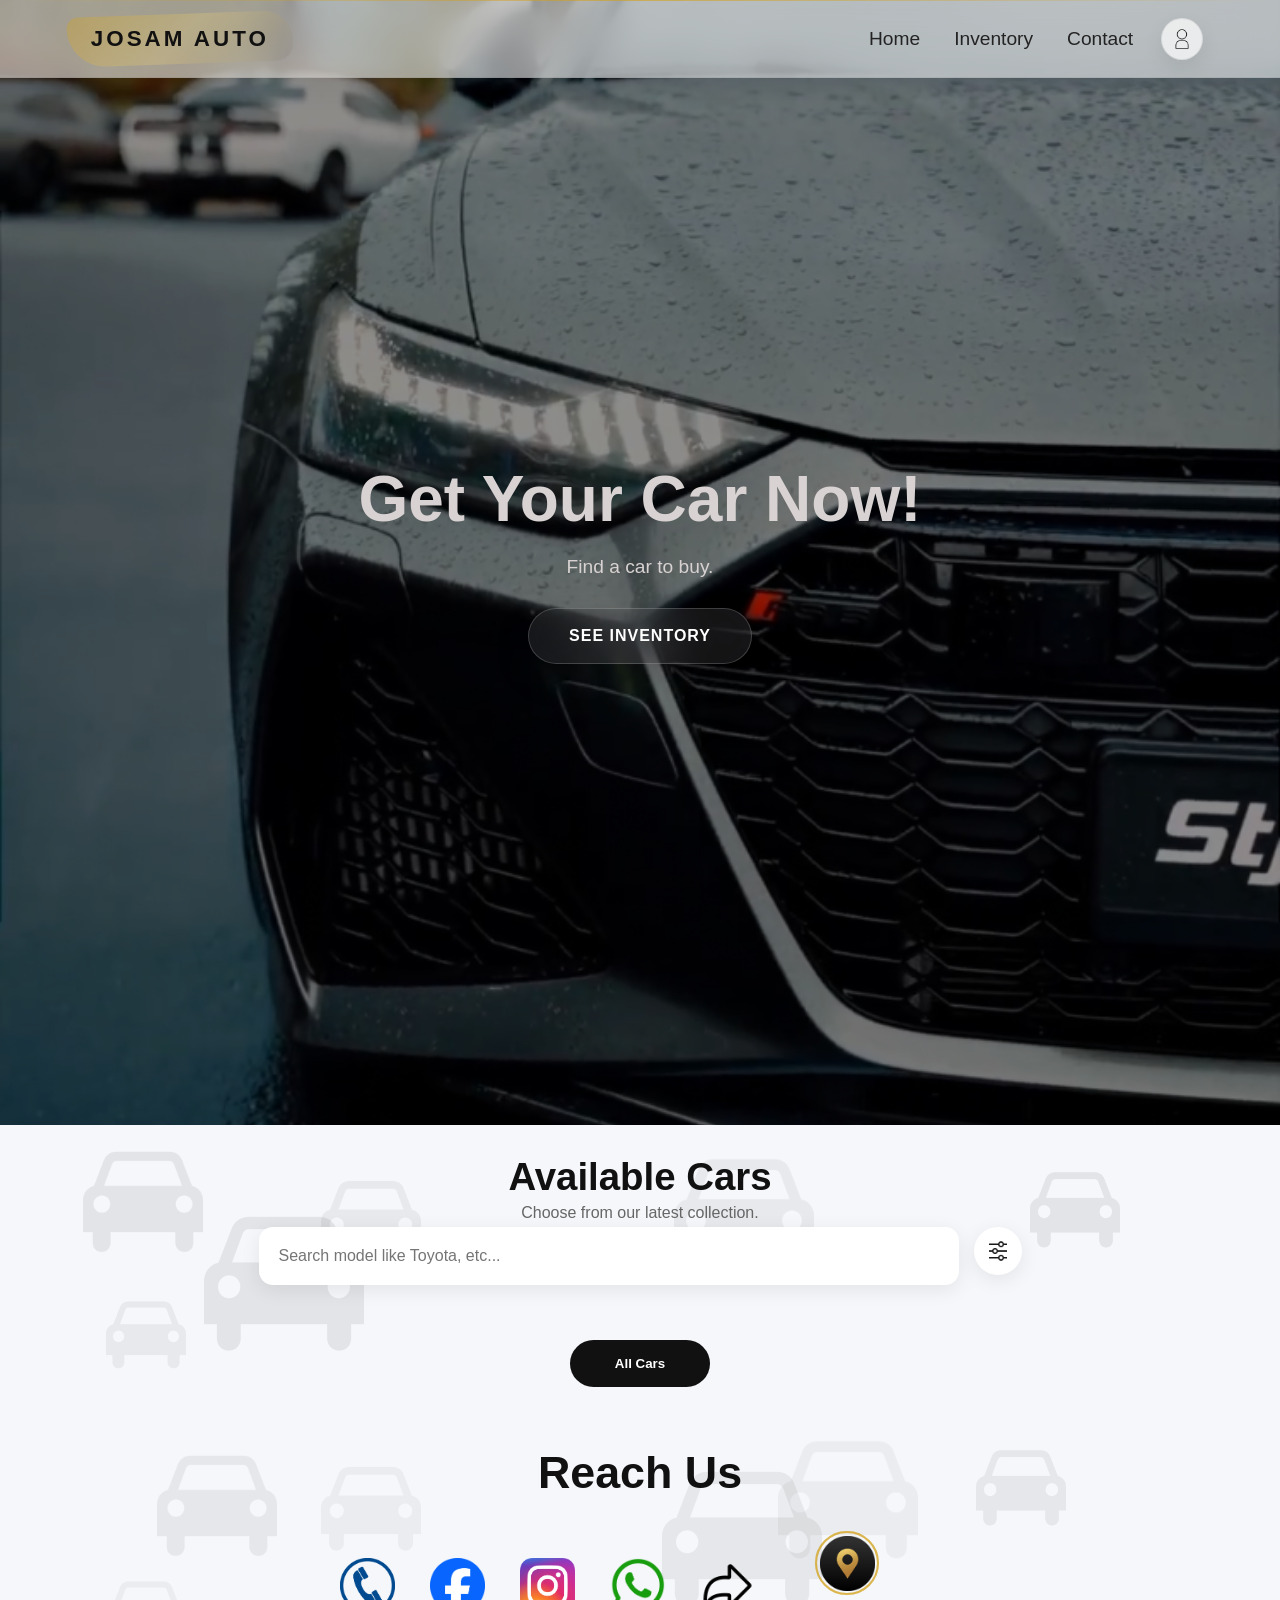
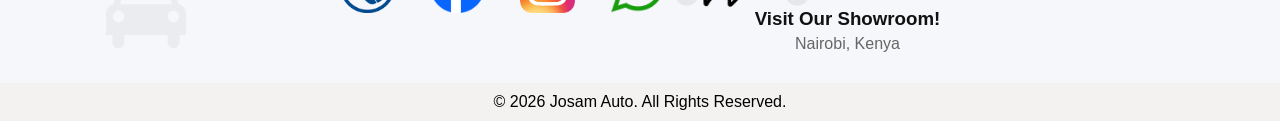
<file: index.html>
<!DOCTYPE html>
<html lang="en">

<head>
    <meta charset="UTF-8">
    <meta name="viewport" content="width=device-width, initial-scale=1.0">

    <title>Josam Auto</title>

    <link rel="icon" type="image/png" href="assets/favicon.png">
    <link rel="stylesheet" href="style.css">
    <link href="https://fonts.googleapis.com/css2?family=Exo+2:wght@700;800&display=swap" rel="stylesheet">
</head>

<body>

    <header class="navbar">

        <div class="logo">
            JOSAM AUTO
        </div>

        <div class="header-actions">

            <div class="menu-wrapper">

                <div class="menu-toggle" id="menuToggle">
                    ☰
                </div>

                <nav id="navMenu">
                    <a href="#home">Home</a>
                    <a href="#cars">Inventory</a>
                    <a href="#contact">Contact</a>
                </nav>

            </div>

            <div class="account-btn" id="accountBtn">

                <div id="accountMenu" class="account-menu">
                    <a href="#" id="loginBtn">Login</a>
                    <a href="#" id="registerBtn">Register</a>
                    <a href="saved.html">Saved</a>
                </div>

                <img src="assets/accounticon.jpg" alt="Account">

            </div>

        </div>

    </header>

    <section class="hero" id="home">

        <div class="slideshow">
            <img src="assets/background.png" class="active" alt="Car Background 1">
        </div>

        <div class="overlay"></div>

        <div class="hero-content">

            <h1>Get Your Car Now!</h1>

            <p>
                Find a car to buy.
            </p>

            <a href="#cars" class="view-listings">
                SEE INVENTORY
            </a>

        </div>

    </section>

    <section class="cars" id="cars">

        <div class="section-head">

            <h2>Available Cars</h2>

            <p>
                Choose from our latest collection.
            </p>

        </div>

        <div class="search-container">

            <div class="search-bar">

                <input
                    type="text"
                    id="globalSearch"
                    placeholder="Search model like Toyota, etc..."
                >

                <button id="filterToggle" class="filter-btn">
                    <img src="assets/filtericon.jpg" alt="Filter">
                </button>

            </div>

            <div id="filterPanel" class="filter-panel">

                <select id="brandFilter">
                    <option value="">Brand</option>
                </select>

                <select id="carTypeFilter">
                    <option value="">Car Type</option>
                </select>

                <select id="fuelFilter">
                    <option value="">Fuel</option>
                </select>

                <select id="yearFilter">
                    <option value="">Year</option>
                </select>

                <select id="dealFilter">
                    <option value="">Deal</option>
                </select>

                <div class="filter-actions">
                    <button id="carSearchBtn">Apply Filters</button>
                    <button id="carClearBtn">Clear</button>
                </div>

            </div>

        </div>

        <div class="car-grid" id="carsGrid">
        </div>

        <button class="view-more-btn" id="moreCarsBtn">
            All Cars
        </button>

        <div id="noResults" style="display: none;">

            <h3>No cars found</h3>

            <p>
                Try changing your search filters.
            </p>

        </div>

    </section>

    <section class="contact" id="contact">

        <div class="contact-wrapper">

            <h2>Reach Us</h2>

            <div class="contact-items">

                <div class="social">

                    <a href="tel:+254743635603">
                        <img src="assets/phoneicon.png" alt="Call">
                    </a>

                    <a href="https://www.facebook.com/josamauto/" target="_blank" rel="noopener noreferrer">
                        <img src="assets/facebook.png" alt="Facebook">
                    </a>

                    <a href="https://www.instagram.com/josamauto/" target="_blank" rel="noopener noreferrer">
                        <img src="assets/instagramicon.png" alt="Instagram">
                    </a>

                    <a href="https://wa.me/254743635603" target="_blank" rel="noopener noreferrer">
                        <img src="assets/whatsapp.png" alt="WhatsApp">
                    </a>

                    <a href="#" id="shareBtn">
                        <img src="assets/shareicon.png" alt="Share">
                    </a>

                </div>

                <div class="location-block">

                    <a
                        href="https://maps.google.com/?q=Nairobi"
                        target="_blank"
                        rel="noopener noreferrer"
                        class="location-block"
                    >

                        <div class="location-icon">
                            <img src="assets/locationicon.png" alt="Location">
                        </div>

                        <h3>Visit Our Showroom!</h3>

                        <p>Nairobi, Kenya</p>

                    </a>

                </div>

            </div>

        </div>

    </section>

    <footer class="footer">

        <p>
            © 2026 Josam Auto. All Rights Reserved.
        </p>

    </footer>

    <div id="maintenancePopup" class="maintenance-popup">
        Under Maintenance
    </div>

    <div id="authModal" class="auth-modal hidden">

    <div class="auth-box">

        <h2 id="authTitle">Login</h2>

        <input type="email" id="authEmail" placeholder="Email">
        <input type="password" id="authPassword" placeholder="Password">

        <button id="authSubmit">Continue</button>

        <p id="authSwitch">
            Don't have an account? <span id="switchMode">Register</span>
        </p>

        <button id="closeAuth">Close</button>

    </div>

    </div>

    <script type="module" src="script.js"></script>

</body>

</html>
</file>
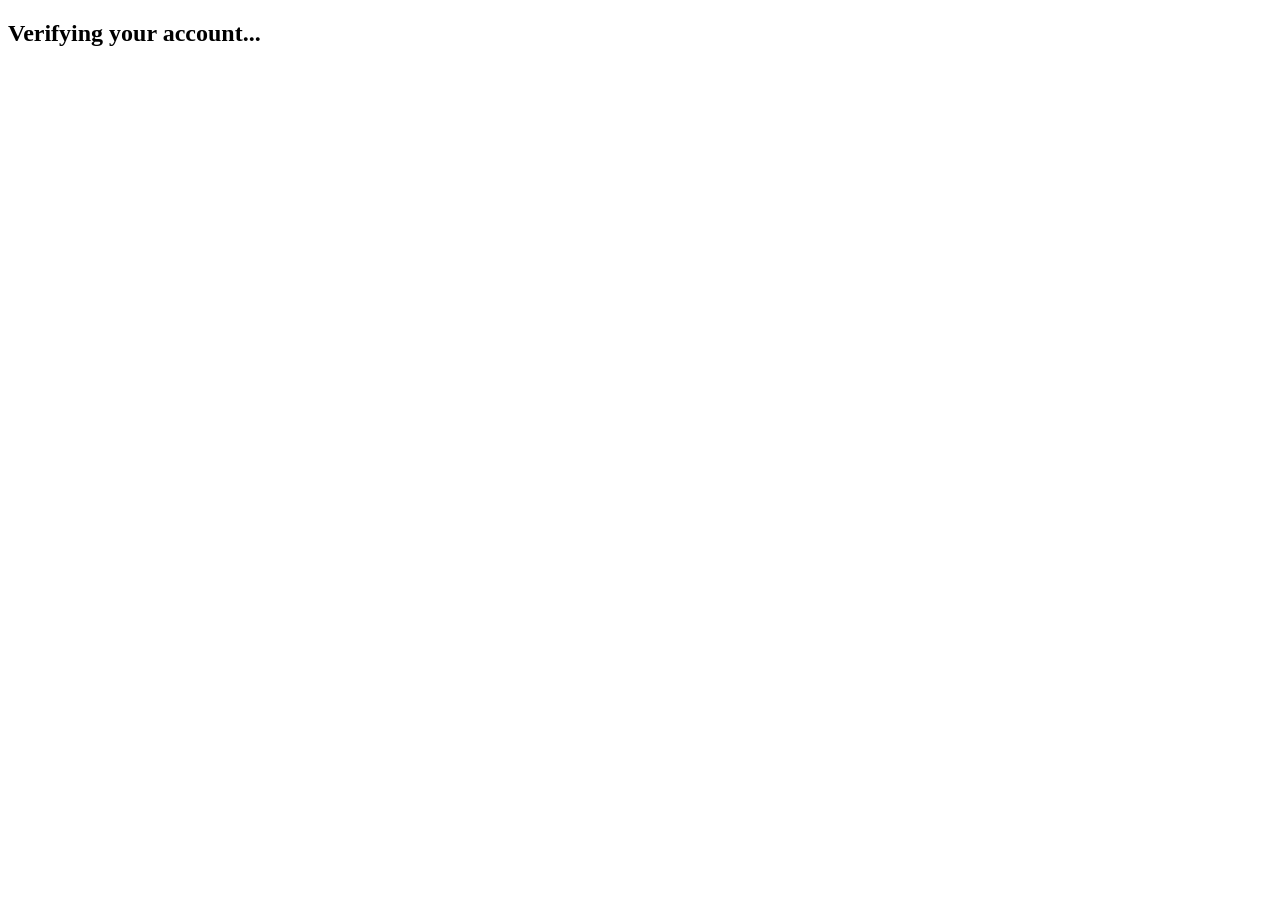
<file: callback.html>
<!DOCTYPE html>
<html>
<head>
    <title>Verifying...</title>
</head>
<body>
    <h2>Verifying your account...</h2>

    <script type="module">
import { createClient } from "https://esm.sh/@supabase/supabase-js@2";

const supabase = createClient(
  "https://llyhjdceiowghdrduhrl.supabase.co",
  "YOUR_ANON_KEY"
);

async function handleAuthRedirect() {
    const { error } = await supabase.auth.exchangeCodeForSession(
        window.location.href
    );

    if (error) {
        console.error(error.message);
    }

    window.location.href = "/";
}

handleAuthRedirect();
</script>

</body>
</html>
</file>
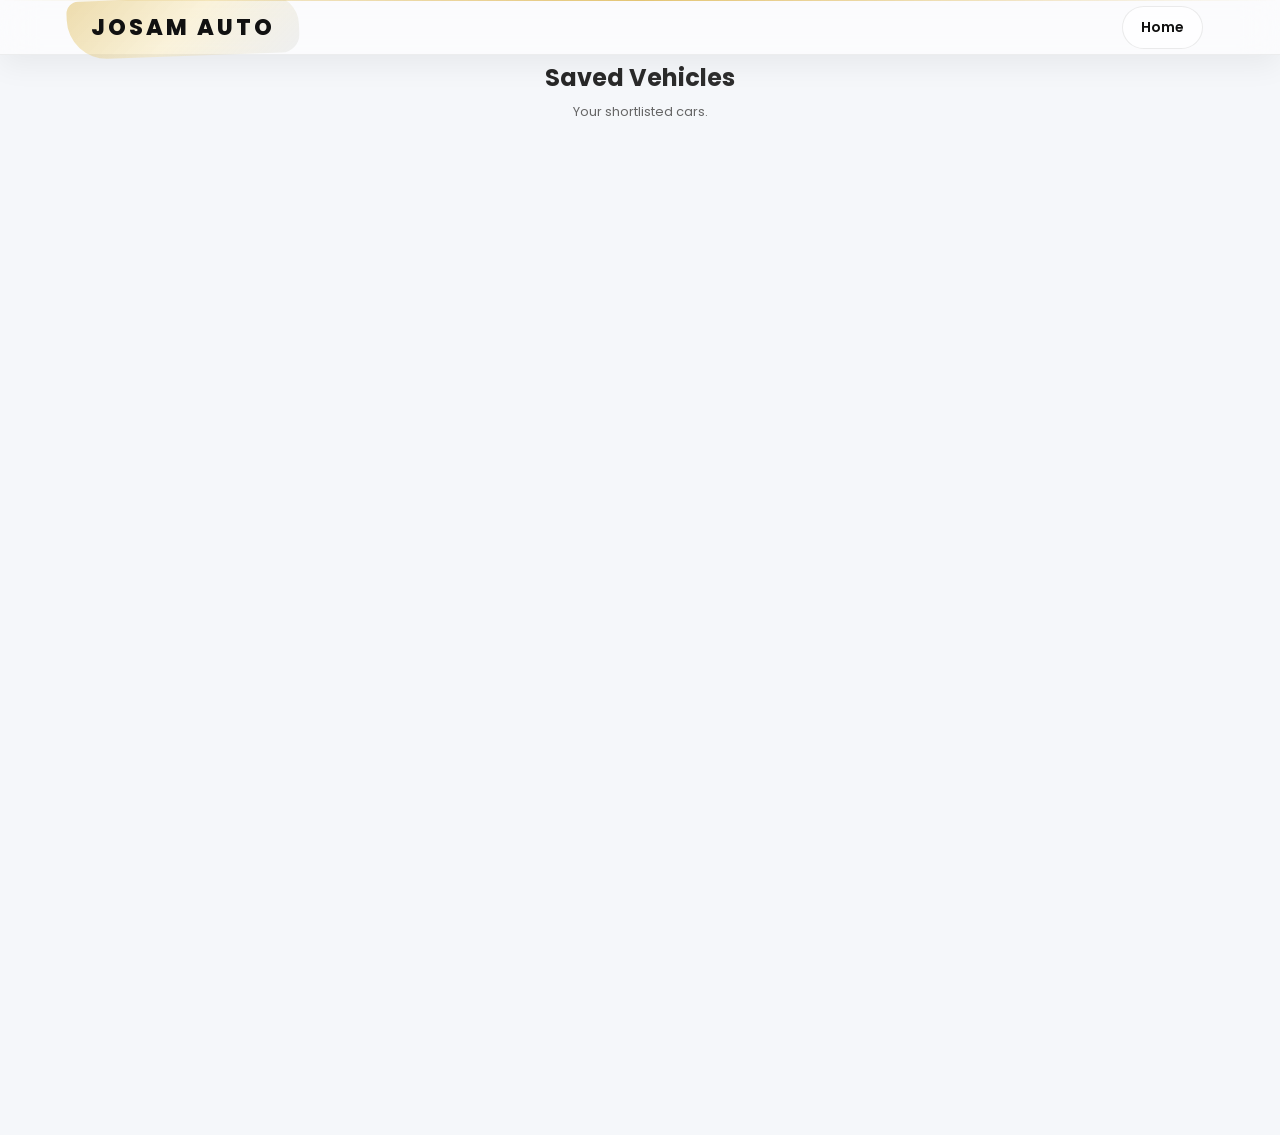
<file: saved.html>
<!DOCTYPE html>
<html lang="en">
<head>
    <meta charset="UTF-8">
    <meta name="viewport" content="width=device-width, initial-scale=1.0">
    <title>Saved Cars | Josam Auto</title>

    <link rel="stylesheet" href="style.css">
    <link href="https://fonts.googleapis.com/css2?family=Poppins:wght@400;500;600;700&display=swap" rel="stylesheet">
</head>

<body class="saved-page">

    <header class="navbar">

        <div class="logo">
            JOSAM AUTO
        </div>

        <div class="header-actions">

            <a href="index.html" class="saved-home-btn">
                Home
            </a>

        </div>

    </header>


    <section class="saved-hero">

        <div class="saved-hero-content">
            <h1>Saved Vehicles</h1>
            <p>Your shortlisted cars.</p>
        </div>

    </section>

    <section class="saved-container">

        <div class="saved-grid" id="savedGrid">
        </div>

        <div id="emptySaved" class="empty-saved">
            <h3>No saved cars yet</h3>
            <p>Tap the heart icon on any car to save it here.</p>
        </div>

    </section>

</body>
</html>
</file>
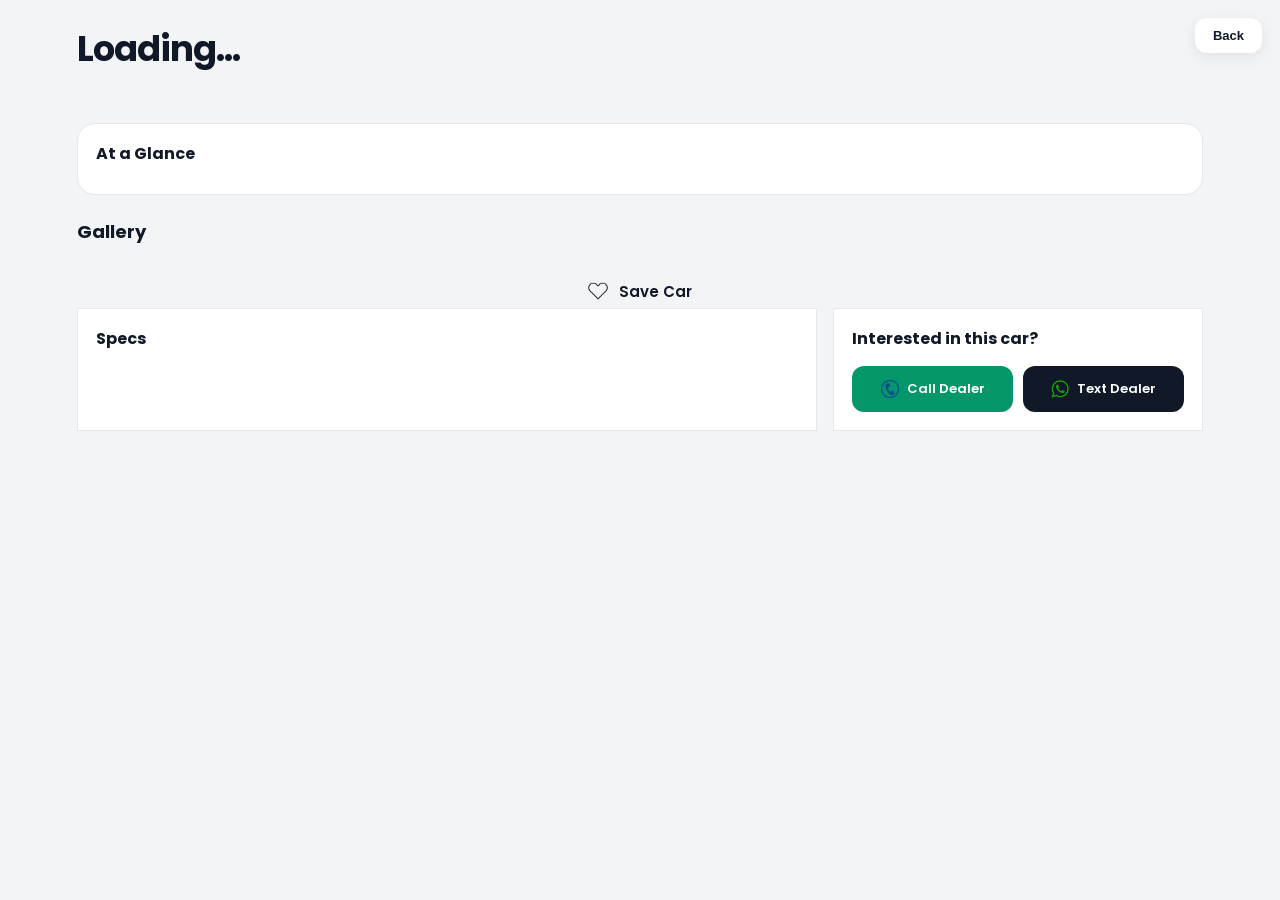
<file: vehicles.html>
<!DOCTYPE html>
<html lang="en">

<head>
    <meta charset="UTF-8">
    <meta name="viewport" content="width=device-width, initial-scale=1.0">

    <title>Car Details</title>

    <link rel="icon" type="image/png" href="assets/favicon.png">

    <link rel="stylesheet" href="vehicles.css">

    <link href="https://fonts.googleapis.com/css2?family=Poppins:wght@300;400;500;600;700&display=swap" rel="stylesheet">

    <link rel="stylesheet"
        href="https://cdnjs.cloudflare.com/ajax/libs/font-awesome/6.5.1/css/all.min.css">
</head>

<body>

    <button id="backBtn" class="back-btn">
        Back
    </button>

    <section class="hero">

        <div class="hero-content">

            <h1 id="vehicleTitle">
                Loading...
            </h1>

            <div id="vehiclePrice" class="price"></div>

            <div id="heroMeta" class="hero-meta"></div>

            <div class="hero-description">

                <h3>At a Glance</h3>

                <p id="description"></p>

            </div>

            <div class="gallery-section">

                <h2>Gallery</h2>

                <div id="gallery" class="gallery"></div>

            </div>

        </div>

    </section>


<div class="save-car-box">

    <button id="saveCarBtn" class="save-car-btn">

        <img src="assets/saveicon.png" alt="Save">

        <span>Save Car</span>

    </button>

</div>


<section class="vehicle-details">

        <aside class="sidebar">

            <div class="info-card">

                <h3>Specs</h3>

                <ul id="features"></ul>

            </div>

            <div class="agent-card">

                <h3>Interested in this car?</h3>

                <div class="hero-contact">

<a href="tel:+254743635603" class="btn secondary">
    <img src="assets/phoneicon.png"
         alt="Phone"
         class="btn-icon">
    Call Dealer
</a>

<a href="https://wa.me/254743635603" target="_blank" class="btn">
    <img src="assets/whatsapp.png"
         alt="WhatsApp"
         class="btn-icon">
    Text Dealer
</a>

            </div>

            </div>

        </aside>

    </section>

    <div id="lightbox" class="lightbox">

    <button class="close-lightbox">
        <i class="fa-solid fa-xmark"></i>
    </button>

    <button class="lightbox-arrow lightbox-prev">
        <i class="fa-solid fa-chevron-left"></i>
    </button>

    <button class="lightbox-arrow lightbox-next">
        <i class="fa-solid fa-chevron-right"></i>
    </button>

    <div class="lightbox-counter"></div>

    <div class="lightbox-gallery"></div>

    </div>

    <div id="savePopup" class="save-popup">

    <p>
        You need an account to save cars and view them later.
    </p>

</div>

    <script type="module" src="vehicles.js"></script>

</body>

</html>
</file>
<file: style.css>
*{
    margin:0;
    padding:0;
    box-sizing:border-box;
    scroll-behavior:smooth;
}

body{
    font-family:'Poppins',sans-serif;
    background:#f5f7fa;
    color:#111;
    overflow-x:hidden;
    min-height: 125vh;
}

img{
    max-width:100%;
    display:block;
}

a{
    text-decoration:none;
    color:inherit;
}

html{
    scroll-padding-top:90px;
}

.hero{
    position:relative;
    height:125vh;
    overflow:hidden;
}

.slideshow{
    position:absolute;
    inset:0;
}

.slideshow img{
    width:100%;
    height:100%;
    object-fit:cover;
}

.hero-content{
    position:relative;
    z-index:5;
    height:100%;
    display:flex;
    flex-direction:column;
    justify-content:center;
    align-items:center;
    color:rgb(216,210,210);
    text-align:center;
}

.overlay{
    position:absolute;
    inset:0;
    background:rgba(0,0,0,.45);
}

.hero-content h1{
    font-size:4rem;
    font-weight:700;
    margin-bottom:20px;
}

.hero-content p{
    font-size:1.2rem;
    margin-bottom:30px;
}

.view-listings{
    display:inline-flex;
    align-items:center;
    justify-content:center;

    padding:18px 40px;

    background:rgba(255,255,255,.08);

    backdrop-filter:blur(25px);

    border:1px solid rgba(255,255,255,.18);

    border-radius:62px;

    color:white;

    font-weight:600;
    letter-spacing:1px;

    box-shadow:
        0 12px 35px rgba(0,0,0,.18);

    transition:.3s;
}

.view-listings:hover{
    background:rgba(255,255,255,.95);
    color:#111;
    transform:translateY(-3px);
}

.cars,
.contact,
.offers{
    position:relative;
    width:92%;
    max-width:1700px;
    margin:auto;
    padding:30px 0;
}

.cars::before{
    content:"";
    position:absolute;
    inset:0;
    pointer-events:none;
    opacity:.07;

    background:
        url("assets/doodle.png") no-repeat 3% 10%,
        url("assets/doodle.png") no-repeat 90% 20%,
        url("assets/doodle.png") no-repeat 15% 60%;

    background-size:
        120px,
        90px,
        160px,
        110px,
        140px,
        80px;
}

.cars::after{
    content:"";
    position:absolute;
    inset:0;
    pointer-events:none;
    opacity:.05;

    background:
        url("assets/doodle.png") no-repeat 25% 25%,
        url("assets/doodle.png") no-repeat 60% 15%,
        url("assets/doodle.png") no-repeat 5% 80%;

    background-size:
        100px,
        140px,
        80px,
        130px,
        90px,
        120px;
}

.contact{
    overflow:hidden;
}

.contact::before{
    content:"";
    position:absolute;
    inset:0;
    pointer-events:none;
    opacity:.06;

    background:
        url("assets/doodle.png") no-repeat 10% 20%,
        url("assets/doodle.png") no-repeat 85% 15%,
        url("assets/doodle.png") no-repeat 60% 40%;

    background-size:
        120px,
        90px,
        160px,
        110px,
        140px,
        80px;
}

.contact::after{
    content:"";
    position:absolute;
    inset:0;
    pointer-events:none;
    opacity:.04;

    background:
        url("assets/doodle.png") no-repeat 25% 25%,
        url("assets/doodle.png") no-repeat 70% 10%,
        url("assets/doodle.png") no-repeat 5% 85%;

    background-size:
        100px,
        140px,
        80px,
        130px,
        90px,
        120px;
}

.car-grid,
.section-head,
.search-container,
.view-more-btn,
#noResults{
    position:relative;
    z-index:2;
}

.cars::before,
.cars::after{
    z-index:0;
}

.cars{
    position:relative;
}

.section-head{
    text-align:center;
    margin-bottom:5px;
}

.section-head h2{
    font-size:2.4rem;
    margin-bottom:5px;
}

.section-head p{
    color:#666;
}

.search-container{
    margin-bottom:25px;
}

.search-bar{
    display:flex;
    gap:15px;
    justify-content:center;
}

.search-bar input{
    width:700px;
    height:58px;
    border:none;
    outline:none;
    padding:0 20px;
    border-radius:14px;
    background:white;
    box-shadow:0 5px 20px rgba(0,0,0,.08);
    font-size:16px;
}

.filter-btn{
    width:48px;
    height:48px;
    border:none;
    border-radius:44px;
    background:white;
    cursor:pointer;
    box-shadow:0 5px 20px rgba(0,0,0,.08);
}

.filter-btn img{
    width:24px;
    margin:auto;
}

.search-container{
    position:relative;
}

.filter-panel{
    margin: 18px auto 0;
    width: 100%;
    max-width: 950px;

    display: none;
    grid-template-columns: repeat(5, 1fr);
    gap: 15px;

    padding: 22px;

    background: rgba(255,255,255,0.75);
    backdrop-filter: blur(18px);
    -webkit-backdrop-filter: blur(18px);

    border: 1px solid rgba(255,255,255,0.5);
    border-radius: 22px;

    box-shadow:
        0 15px 40px rgba(0,0,0,0.08);

    animation: filterFade .25s ease;
}

.filter-panel.active{
    display: grid;
}

@keyframes filterFade{
    from{
        opacity:0;
        transform:translateY(-10px);
    }
    to{
        opacity:1;
        transform:translateY(0);
    }
}

.filter-panel select{
    width:100%;
    height:56px;

    padding:0 16px;

    border:none;
    outline:none;

    border-radius:14px;

    background:#fff;

    font-size:15px;
    font-family:'Poppins',sans-serif;
    color:#222;

    box-shadow:
        0 5px 18px rgba(0,0,0,0.06);

    cursor:pointer;

    transition:.25s;
}

.filter-panel select:hover{
    box-shadow:
        0 8px 22px rgba(0,0,0,0.10);
}

.filter-panel select:focus{
    border:1px solid rgba(212,160,23,.45);
    box-shadow:
        0 0 0 4px rgba(212,160,23,.12);
}

.filter-actions{
    grid-column: span 5;

    display:flex;
    justify-content:flex-end;
    gap:12px;

    margin-top:5px;
}

.filter-actions button{
    border:none;
    cursor:pointer;

    height:54px;
    padding:0 26px;

    border-radius:14px;

    font-size:15px;
    font-weight:600;
    font-family:'Poppins',sans-serif;

    transition:.3s ease;
}

#carSearchBtn{
    background:
    linear-gradient(
        135deg,
        #d4a017,
        #f7d774
    );

    color:#111;

    box-shadow:
        0 10px 25px rgba(212,160,23,.25);
}

#carSearchBtn:hover{
    transform:translateY(-2px);
    box-shadow:
        0 15px 30px rgba(212,160,23,.35);
}

#carClearBtn{
    background:#111;
    color:white;
}

#carClearBtn:hover{
    transform:translateY(-2px);
    background:#222;
}

.car-grid{
    display:grid;
    grid-template-columns:repeat(4,1fr);
    gap:18px;
}

.vehicle-card{
    background:white;
    border-radius:0;
    overflow:hidden;
    transition:.35s ease;
    box-shadow:0 10px 35px rgba(0,0,0,.08);
    position:relative;
}

.vehicle-card:hover{
    transform:translateY(-10px);
    box-shadow:0 25px 50px rgba(0,0,0,.15);
}

.vehicle-card img{
    width:100%;
    height:250px;
    object-fit:cover;
}

.vehicle-info{
    padding:15px;
    display:flex;
    flex-direction:column;
}

.vehicle-info h3{
    font-size:1rem;
    font-weight:600;
    margin-bottom:4px;

    white-space:nowrap;
    overflow:hidden;
    text-overflow:ellipsis;
}

.vehicle-info p{
    color:#777;
    margin-bottom:4px;
}

.vehicle-bottom{
    display:flex;
    justify-content:space-between;
    align-items:center;
    margin-top:auto;
}

.vehicle-bottom small{
    color:#999;
    margin:0;
}

.vehicle-price{
    font-size:1.2rem;
    font-weight:700;
    background:linear-gradient(90deg,#3c2b7f,#230a76);
    -webkit-background-clip:text;
    -webkit-text-fill-color:transparent;
}

.currency{
    font-size:.65em;
    color:#888;
    -webkit-text-fill-color:#888; /* overrides parent's transparent text */
    background:none;
    font-weight:600;
    letter-spacing:1px;
    margin-right:4px;
}

.hidden{
    display:none !important;
}

.view-more-btn{
    display:block;
    margin:30px auto 0;
    padding:16px 45px;
    border:none;
    background:#111;
    color:white;
    border-radius:50px;
    cursor:pointer;
    font-weight:600;
    transition:.3s;
}

.view-more-btn:hover{
    transform:translateY(-4px);
}

#noResults{
    text-align:center;
    margin-top:60px;
}

#noResults h3{
    font-size:2rem;
    margin-bottom:10px;
}

#accountMsg{

    color:#ff8b8b;

    text-align:center;

    margin-top:14px;
}

@keyframes popup{

    from{
        opacity:0;
        transform:
        translateY(25px)
        scale(.94);
    }

    to{
        opacity:1;
        transform:
        translateY(0)
        scale(1);
    }
}

.contact{
    text-align:center;
}

.contact h2{
    font-size:2.8rem;
    margin-bottom:20px;
}

.contact-items{
    display:flex;
    justify-content:center;
    align-items:center;
}

.location-block{
    display:flex;
    flex-direction:column;
    align-items:center;
    justify-content:center;

    text-align:center;

    text-decoration:none;

    color:#111;

    position:relative;
    z-index:2;
}

.location-block h3{
    color:#111;
}

.location-block p{
    color:#555;
    font-size:1rem;
    font-weight:500;
    margin-top:5px;
}

.maintenance-popup {
    position: fixed;
    top: 100px;
    right: 30px;

    max-width: 360px;
    width: calc(100% - 60px);

    padding: 14px 18px;

    background: rgba(17, 17, 17, 0.393);
    color: #fff;

    border-radius: 0;

    box-shadow: 0 15px 40px rgba(0, 0, 0, 0.25);
    border: 1px solid rgba(255, 255, 255, 0.06);

    font-size: 14px;
    line-height: 1.4;

    opacity: 0;
    visibility: hidden;

    transform: translateY(-15px) scale(0.98);
    transition: all 0.25s ease;

    z-index: 5000;

    backdrop-filter: blur(10px);
}

.maintenance-popup.show {
    opacity: 1;
    visibility: visible;
    transform: translateY(0) scale(1);
}

.location-block p{
    font-size:1rem;
    color:#666;
}

.location-icon{
    position:relative;
    width:90px;
    height:90px;
    margin:0 auto;
    display:flex;
    justify-content:center;
    align-items:center;
}

.location-icon img{
    width:55px;
    position:relative;
    z-index:10;
    animation:bounce 2s ease-in-out infinite;
}

.location-icon::before,
.location-icon::after{
    content:"";
    position:absolute;
    border-radius:50%;
    border:2px solid rgba(212,160,23,.5);
    width:60px;
    height:60px;
    animation:ripple 2.5s infinite;
}

.location-icon::after{
    animation-delay:1.2s;
}

@keyframes ripple{

    0%{
        transform:scale(1);
        opacity:1;
    }

    100%{
        transform:scale(2.5);
        opacity:0;
    }

}

@keyframes bounce{

    0%,100%{
        transform:translateY(0);
    }

    50%{
        transform:translateY(-8px);
    }

}

.social{
    display:flex;
    justify-content:center;
    gap:35px;
}

.social img{
    width:55px;
    cursor:pointer;
    transition:.3s;
}

.social img:hover{
    transform:translateY(-4px);
}

.footer{
    background:#f4f1f1;
    color:rgb(0, 0, 0);
    text-align:center;
    padding:10px;
}

.navbar {
    position: fixed;
    top: 0;
    left: 0;
    width: 100%;
    height: 78px;
    padding: 0 6%;

    display: flex;
    justify-content: space-between;
    align-items: center;

    background: rgba(255, 255, 255, 0.55);
    backdrop-filter: blur(18px);
    -webkit-backdrop-filter: blur(18px);

    border-bottom: 1px solid rgba(0, 0, 0, 0.06);
    box-shadow: 0 10px 30px rgba(0, 0, 0, 0.06);

    z-index: 1000;
}

.navbar::before {
    content: "";
    position: absolute;
    inset: 0 auto auto 0;
    width: 100%;
    height: 1px;

    background: linear-gradient(
        90deg,
        transparent,
        rgba(212, 160, 23, 0.6),
        transparent
    );
}


.logo {
    position: relative;

    padding: 6px 14px;

    font-size: 1.4rem;
    font-weight: 800;
    letter-spacing: 3px;
    text-transform: uppercase;

    color: #111;

    z-index: 1;
}

.logo::before {
    content: "";

    position: absolute;
    inset: -6px -10px;

    z-index: -1;

    background: linear-gradient(
        135deg,
        rgba(212, 160, 23, 0.35),
        rgba(247, 215, 116, 0.25),
        rgba(0, 0, 0, 0.05)
    );

    border-radius: 12px 30px 18px 40px;
    transform: rotate(-2deg);
}

.header-actions {
    display: flex;
    align-items: center;
    gap: 18px;
}

.menu-wrapper {
    position: relative;
}

nav {
    display: flex;
    align-items: center;
    gap: 34px;
}

nav a {
    position: relative;

    padding: 6px 0;

    color: #242323;
    font-size: 1.2rem;
    font-weight: 500;

    transition: 0.3s;
}

nav a::after {
    content: "";

    position: absolute;
    left: 0;
    bottom: -4px;

    width: 0;
    height: 2px;

    background: linear-gradient(90deg, #d4a017, #f7d774);
    border-radius: 10px;

    transition: 0.3s;
}

nav a:hover {
    color: #d4a017;
}

nav a:hover::after {
    width: 100%;
}

.menu-toggle {
    display: none;
    font-size: 1.8rem;
    cursor: pointer;
}

.account-btn {
    width: 42px;
    height: 42px;

    display: flex;
    justify-content: center;
    align-items: center;

    margin-left: 10px;

    border-radius: 50%;
    cursor: pointer;

    background: rgba(255, 255, 255, 0.7);
    border: 1px solid rgba(0, 0, 0, 0.08);

    box-shadow: 0 8px 20px rgba(0, 0, 0, 0.08);

    transition: 0.3s;
}

.account-btn:hover {
    transform: translateY(-2px) scale(1.05);
    background: rgba(255, 255, 255, 0.95);
    border-color: rgba(212, 160, 23, 0.4);
}

.account-btn img {
    width: 22px;
    height: 22px;
    object-fit: cover;
}

.account-menu {
    position: absolute;
    top: 75px;
    right: 60px;

    width: 220px;

    display: flex;
    flex-direction: column;
    gap: 12px;

    padding: 20px;

    background: rgba(15, 15, 15, 0.7);
    backdrop-filter: blur(28px);

    border-radius: 20px;

    box-shadow: 0 15px 40px rgba(0, 0, 0, 0.15);

    opacity: 0;
    visibility: hidden;

    transform: translateY(-15px);

    transition: 0.25s;

    z-index: 2500;
}

.account-menu.active {
    opacity: 1;
    visibility: visible;
    transform: translateY(0);
}

.account-menu a {
    padding: 12px;
    color: #fff;
    border-radius: 12px;
    transition: 0.25s;
}

.account-menu a:hover {
    background: rgba(212, 160, 23, 0.15);
}


@media screen and (max-width:768px){

html{
    scroll-padding-top:70px;
}

body{
    font-size:15px;
    overflow-x:hidden;
    min-height:auto;
}

.navbar{
    height:50px;
    padding:0 18px;
}

.logo{
    font-size:1rem;
    letter-spacing:2px;
    padding:4px 10px;
}

.logo::before{
    inset:-4px -6px;
}

.header-actions{
    gap:10px;
}

.menu-toggle{
    display:block;
    font-size:1.6rem;
}

nav{
    position:absolute;
    top:60px;
    right:0;
    width:180px;

    display:none;
    flex-direction:column;
    gap:0;

    background:white;

    border-radius:0;

    overflow:hidden;

    box-shadow:0 15px 35px rgba(0,0,0,.12);
}

nav.active{
    display:flex;
}

nav a{
    width:100%;
    padding:15px;
    font-size:15px;
    border-bottom:1px solid #eee;
}

nav a:last-child{
    border-bottom:none;
}

.account-btn{
    width:38px;
    height:38px;
}

.account-btn img{
    width:20px;
    height:20px;
}

.account-menu{
    width:180px;
    top:60px;
    right:12px;
    padding:15px;
    border-radius:0;
}

.account-menu a{
    padding:10px;
    font-size:14px;
}

.hero{
    height:100vh;
    min-height:100vh;
}

.hero-content{
    padding:0 20px;
}

.hero-content h1{
    font-size:2.2rem;
    margin-bottom:12px;
}

.hero-content p{
    font-size:.95rem;
    margin-bottom:22px;
}

.view-listings{
    padding:14px 28px;
    font-size:.9rem;
    border-radius:40px;
}

.cars,
.contact{
    width:94%;
    padding:20px 0;
}

.section-head{
    margin-bottom:10px;
}

.section-head h2{
    font-size:1.5rem;
}

.section-head p{
    font-size:.9rem;
}

.search-container{
    margin-bottom:10px;
}

.search-bar{
    gap:10px;
}

.search-bar input{

    width:100%;
    height:36px;

    font-size:16px;

    padding:0 14px;

    border-radius:30px;
}

.filter-btn{
    width:46px;
    height:36px;
}

.filter-btn img{
    width:20px;
}

.filter-panel select{

    height:30px;

    font-size:15px;
}

.filter-panel{

    display:none;

    grid-template-columns:repeat(2,1fr);

    gap:5px;

    padding:10px;

    border-radius:0;
}

.filter-panel.active{
    display:grid;
}

.filter-panel select{

    height:46px;

    font-size:15px;
}

.filter-actions{

    grid-column:span 2;

    display:flex;

    gap:10px;
}

.filter-actions button{

    flex:1;

    height:36px;
    border-radius:44px;

    font-size:15px;
}

.car-grid{
    display:grid;
    grid-template-columns:repeat(2,minmax(0,1fr));
    gap:12px;
}

.vehicle-card{
    display:flex;
    flex-direction:column;

    height:auto;

    border-radius:0;

    overflow:hidden;
}

.vehicle-card:hover{
    transform:none;
}

.vehicle-card img{
    width:100%;
    height:110px;
    object-fit:cover;
}

.vehicle-info{
    width:100%;
    padding:5px;
}

.vehicle-info h3{
    font-size:.92rem;
    line-height:1.25;
    margin-bottom:2px;

    white-space:nowrap;
    overflow:hidden;
    text-overflow:ellipsis;
}

.vehicle-info p{
    font-size:.68rem;
    margin-bottom:2px;
}

.vehicle-bottom{
    margin-top:2px;
}

.vehicle-bottom small{
    font-size:.60rem;
}

.vehicle-bottom {
    gap: 6px;
    justify-content: space-between;
}

.vehicle-price {
    font-size: .75rem;
    display: flex;
    align-items: center;
    gap: 3px;
    white-space: nowrap;
}

.currency {
    font-size: .45rem;
    margin-right: 0;
}

.vehicle-card{
    box-shadow:0 8px 22px rgba(0,0,0,.08);
}

.vehicle-card img{
    border-bottom:1px solid rgba(0,0,0,.05);
}

.view-more-btn{

    margin:22px auto 0;

    padding:8px 34px;

    font-size:.9rem;
}

#noResults{

    margin-top:35px;
}

#noResults h3{

    font-size:1.5rem;
}

#noResults p{

    font-size:.9rem;
}

.contact h2{

    font-size:1.5rem;
}

.contact-items{

    flex-direction:column;

    gap:35px;
}

.social{

    gap:18px;

    flex-wrap:wrap;
}

.social img{

    width:42px;
}

.location-icon{

    width:70px;
    height:70px;
}

.location-icon img{

    width:42px;
}

.location-icon::before,
.location-icon::after{

    width:48px;
    height:48px;
}

.location-block h3{

    font-size:1.05rem;
}

.location-block p{

    font-size:.9rem;
}

.footer{

    padding:10px;

    font-size:.62rem;
}

.maintenance-popup {
        left: 50%;
        right: auto;

        transform: translate(-50%, -15px);
        width: calc(100% - 24px);
        max-width: 420px;
    }

    .maintenance-popup.show {
        transform: translate(-50%, 0);
    }

.cars::before,
.cars::after,
.contact::before,
.contact::after{

    opacity:.03;

    background-size:
        70px,
        70px,
        70px;
}

}



.saved-page {
    background: #f5f7fa;
}

.saved-page .navbar {
    height: 55px;
}

.saved-home-btn {
    padding: 10px 18px;
    border-radius: 40px;

    background: rgba(255,255,255,0.6);
    backdrop-filter: blur(18px);

    border: 1px solid rgba(0,0,0,0.08);

    font-weight: 600;
    font-size: 14px;

    transition: 0.3s ease;
}

.saved-home-btn:hover {
    transform: translateY(-2px);
    background: rgba(255,255,255,0.95);
}

.saved-hero {
    margin-top: 10px;
    text-align: center;
    padding: 50px 20px 20px;
}

.saved-hero h1 {
    font-size: 1.5rem;
    font-weight: 700;
    background: linear-gradient(90deg,#111,#444);
    -webkit-background-clip: text;
    -webkit-text-fill-color: transparent;
}

.saved-hero p {
    color: #666;
    margin-top: 8px;
    font-size: 0.8rem;
}

.saved-container {
    width: 92%;
    max-width: 1400px;
    margin: auto;
    padding: 20px 0 60px;
}

.saved-grid {
    display: grid;
    grid-template-columns: repeat(4, 1fr);
    gap: 18px;
}

.saved-grid .vehicle-card {
    border-radius: 18px;
    overflow: hidden;
    box-shadow: 0 12px 30px rgba(0,0,0,0.08);
    transition: 0.3s ease;
}

.saved-grid .vehicle-card:hover {
    transform: translateY(-8px);
    box-shadow: 0 20px 45px rgba(0,0,0,0.15);
}

.empty-saved {
    text-align: center;
    margin-top: 60px;
    display: none;
}

.empty-saved h3 {
    font-size: 1.8rem;
    margin-bottom: 8px;
}

.empty-saved p {
    color: #777;
}

@media (max-width: 1024px) {
    .saved-grid {
        grid-template-columns: repeat(2, 1fr);
    }
}

@media (max-width: 600px) {
    .saved-grid {
        grid-template-columns: 1fr;
    }

    .saved-hero h1 {
        font-size: 2rem;
    }
}

.auth-modal {
    position: fixed;
    inset: 0;
    background: rgba(0,0,0,0.6);
    backdrop-filter: blur(10px);

    display: flex;
    justify-content: center;
    align-items: center;

    z-index: 9999;
}

.auth-box {
    width: 340px;
    padding: 25px;

    background: rgba(255,255,255,0.9);
    backdrop-filter: blur(20px);

    border-radius: 0;
    box-shadow: 0 20px 60px rgba(0,0,0,0.25);

    display: flex;
    flex-direction: column;
    gap: 12px;

    text-align: center;
}

.auth-box input {
    height: 45px;
    border-radius: 0;
    border: 1px solid rgba(0,0,0,0.1);
    padding: 0 12px;
    outline: none;
}

.auth-box button {
    height: 45px;
    border: none;
    border-radius: 30px;
    background: linear-gradient(135deg,#d4a017,#f7d774);
    font-weight: 600;
    cursor: pointer;
}

.auth-box button#closeAuth {
    background: #111;
    color: white;
}

.hidden {
    display: none;
}
</file>
<file: vehicles.css>
*{
    margin:0;
    padding:0;
    box-sizing:border-box;
}

html{
    scroll-behavior:smooth;
}

body{
    font-family:'Poppins',sans-serif;
    background:#f3f4f6;
    color:#111827;
    line-height:1.5;
    font-size:14px;
}

img{
    max-width:100%;
    display:block;
}

a{
    text-decoration:none;
}

ul{
    list-style:none;
}

.back-btn{
    position:fixed;
    top:clamp(10px,2vw,18px);
    right:clamp(10px,2vw,18px);
    left:auto;
    z-index:1000;
    border:none;
    background:#fff;
    color:#111827;
    padding:10px 18px;
    font-size:13px;
    font-weight:600;
    border-radius:12px;
    box-shadow:0 4px 16px rgba(0,0,0,.08);
    cursor:pointer;
    transition:.25s;
}

.back-btn:hover{
    transform:translateY(-2px);
    box-shadow:0 8px 24px rgba(0,0,0,.12);
}

.hero{
    width:min(1150px,88%);
    margin:auto;
    padding:30px 0 18px;
}

.hero-content{
    display:grid;
    grid-template-columns:1fr;
    gap:18px;
}

#vehicleTitle{
    font-size:2.2rem;
    font-weight:700;
    color:#111827;
    line-height:1.1;
    letter-spacing:-1px;
}

.price{
    font-size:1.7rem;
    font-weight:700;
    color:#059669;
}

.hero-meta{
    display:flex;
    flex-wrap:wrap;
    gap:8px;
}

.hero-meta span{
    background:#ffffff;
    border:1px solid #e5e7eb;
    padding:8px 14px;
    border-radius:999px;
    font-size:12px;
    font-weight:500;
}

.hero-description{
    background:#ffffff;
    border:1px solid #e5e7eb;
    border-radius:18px;
    padding:18px;
}

.hero-description h3{
    font-size:16px;
    margin-bottom:10px;
    font-weight:700;
}

.hero-description p{
    color:#4b5563;
    font-size:13px;
}

.gallery-section{
    margin-top:5px;
}

.gallery-section h2{
    font-size:18px;
    margin-bottom:12px;
    font-weight:700;
}

.gallery{
    display:grid;
    grid-template-columns:repeat(2,1fr);
    gap:12px;
}

.gallery img,
.gallery-stack{
    width:100%;
    height:220px;
    border-radius:16px;
    overflow:hidden;
    cursor:pointer;
}

.gallery img{
    object-fit:cover;
}

.gallery-stack{
    position:relative;
}

.gallery-stack img{
    width:100%;
    height:100%;
    object-fit:cover;
}

.gallery-overlay{
    position:absolute;
    inset:0;

    display:flex;
    align-items:center;
    justify-content:center;

    background:rgba(0,0,0,.45);

    color:#fff;

    font-size:2rem;
    font-weight:700;

    backdrop-filter:blur(2px);
}

.vehicle-details{
    width:min(1150px,88%);
    margin:0 auto 30px;
}

.sidebar{
    display:grid;
    grid-template-columns:2fr 1fr;
    gap:16px;
}

.info-card,
.agent-card{
    background:#fff;
    border:1px solid #e5e7eb;
    padding:18px;
}

.info-card h3,
.agent-card h3{
    font-size:16px;
    margin-bottom:15px;
    font-weight:700;
}

#features{
    display:grid;
    grid-template-columns:repeat(2,1fr);
    gap:8px;
}

#features li{
    background:#f8fafc;
    border:1px solid #e5e7eb;
    border-radius:12px;
    padding:10px 12px;
    font-size:12px;
    font-weight:500;
    color:#374151;
}

.hero-contact{
    display:grid;
    grid-template-columns:1fr 1fr;
    gap:10px;
}


.btn{
    display:flex;
    align-items:center;
    justify-content:center;
    gap:8px;

    height:46px;

    border-radius:12px;

    font-size:13px;
    font-weight:600;

    transition:.25s;

    cursor:pointer;
}


/* Call button */
.btn.secondary{

    background:#059669;

    color:white;

}


.btn.secondary:hover{

    background:#047857;

}


/* Mail button */
.hero-contact .btn:not(.secondary){

    background:#111827;

    color:white;

}


.hero-contact .btn:not(.secondary):hover{

    background:#000;

}


.btn-icon{

    width:18px;

    height:18px;

    object-fit:contain;

}


@media (max-width: 768px) {

    .hero{
        width: 94%;
        padding: 24px 0 14px;
    }

    .vehicle-details{
        width: 94%;
        margin-bottom: 24px;
    }

    #vehicleTitle{
        font-size: 1.7rem;
        line-height: 1.2;
        letter-spacing: -0.5px;
    }

    .price{
        font-size: 1.35rem;
    }

    .hero-meta{
        gap: 6px;
    }

    .hero-meta span{
        font-size: 11px;
        padding: 6px 10px;
    }
    .hero-description{
        padding: 14px;
        border-radius: 14px;
    }

    .hero-description h3{
        font-size: 14px;
    }

    .hero-description p{
        font-size: 12px;
    }

    .sidebar{
        display: grid;
        grid-template-columns: 1fr; 
        gap: 12px;
    }

    .info-card,
    .agent-card{
        padding: 14px;
        border-radius: 12px;
    }

    .info-card h3,
    .agent-card h3{
        font-size: 14px;
        margin-bottom: 10px;
    }

    #features{
    grid-template-columns: repeat(2, 1fr);
    gap: 6px;
}

#features li{
    font-size: 11px;
    padding: 8px 10px;
    border-radius: 10px;
}

    .hero-contact{
        grid-template-columns: 1fr;
        gap: 8px;
    }

    .btn{
        height: 42px;
        font-size: 11px;
        border-radius: 10px;
    }

    .btn-icon{
        width: 15px;
        height: 15px;
    }

    .gallery img,
    .gallery-stack{
        height:140px;
    }

    .gallery-overlay{
        font-size:1.5rem;
    }

}

.lightbox{
    position:fixed;
    inset:0;

    background:#000;

    z-index:9999;

    display:none;
    flex-direction:column;
}

.lightbox.show{
    display:flex;
}

.close-lightbox{
    position:absolute;
    top:20px;
    right:20px;

    width:50px;
    height:50px;

    border:none;

    border-radius:50%;

    background:rgba(255,255,255,.15);

    color:#fff;

    font-size:20px;

    cursor:pointer;

    z-index:100;
}

.lightbox-counter{
    position:absolute;

    top:28px;
    left:25px;

    color:white;

    font-size:14px;

    font-weight:600;

    z-index:100;
}

.lightbox-gallery{
    width:100%;
    height:100%;

    display:flex;

    overflow-x:auto;

    scroll-snap-type:x mandatory;

    -webkit-overflow-scrolling:touch;

    scrollbar-width:none;
}

.lightbox-gallery::-webkit-scrollbar{
    display:none;
}

.lightbox-gallery img{
    flex:0 0 100%;

    width:100vw;
    height:100vh;

    object-fit:contain;

    scroll-snap-align:center;

    background:black;
}

/* LIGHTBOX ARROWS */

.lightbox-arrow{

    position:absolute;

    top:50%;

    transform:translateY(-50%);

    width:55px;

    height:55px;

    border:none;

    border-radius:50%;

    background:rgba(255,255,255,.18);

    color:white;

    font-size:22px;

    cursor:pointer;

    z-index:200;

}


.lightbox-prev{

    left:25px;

}


.lightbox-next{

    right:25px;

}



/* IMAGE ZOOM */

.lightbox-gallery img{

    transition:.3s ease;

    cursor:zoom-in;

}


.lightbox-gallery img.zoomed{

    object-fit:contain;

    transform:scale(1.8);

    cursor:zoom-out;

}



/* HIDE ARROWS ON TOUCH DEVICES */

@media (hover:none){

    .lightbox-arrow{

        display:none;

    }

}



/* MOBILE TITLE SPACE */

@media(max-width:768px){


    .hero{

        padding-top:60px;

    }


    #vehicleTitle{

        padding-right:20px;

        word-break:break-word;

    }


}

.save-car-box{

    width:min(1150px,88%);

    margin:5px auto;

    display:flex;

    justify-content:center;

}


.save-car-btn{

    display:flex;

    align-items:center;

    gap:10px;


    border:none;

    background:transparent;


    padding:0;


    font-family:'Poppins',sans-serif;

    font-size:15px;

    font-weight:600;


    color:#111827;


    cursor:pointer;


    transition:.25s ease;

}


.save-car-btn img{

    width:22px;

    height:22px;

    object-fit:contain;

}


.save-car-btn:hover{

    color:#c22222;

    transform:translateY(-2px);

}

.save-popup{

    position:fixed;


    top:50%;

    left:50%;


    transform:
    translate(-50%,-50%)
    scale(.9);


    background:#464749b7;


    color:white;


    padding:22px 30px;


    border-radius:16px;


    text-align:center;


    z-index:99999;


    opacity:0;

    visibility:hidden;


    transition:.3s ease;


    box-shadow:
    0 20px 50px rgba(0,0,0,.25);

}


.save-popup.show{

    opacity:1;

    visibility:visible;


    transform:
    translate(-50%,-50%)
    scale(1);

}

.save-popup p{

    color:#d1d5db;

    font-size:14px;

}
</file>
